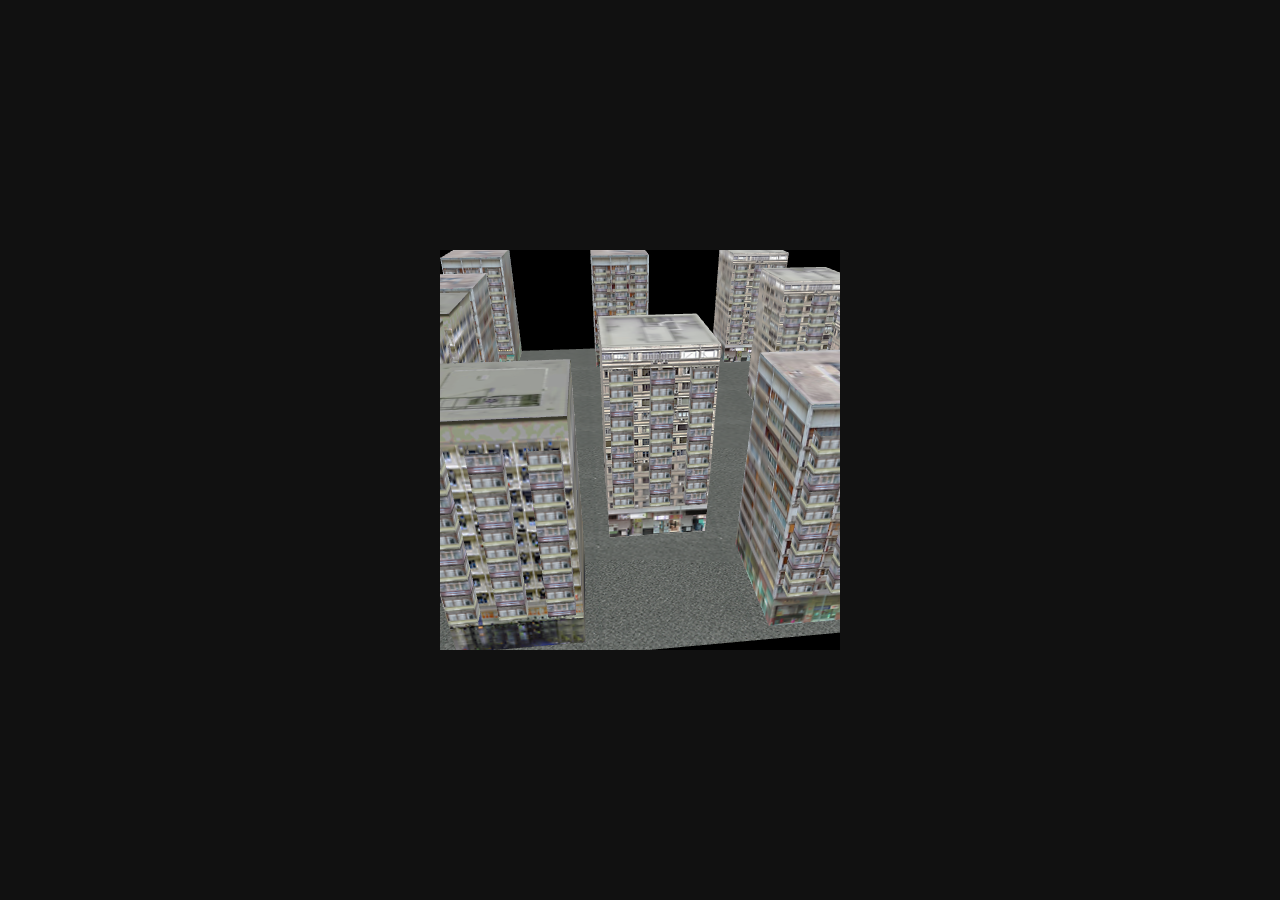
<file: 3d/index.html>
<html>
<head>
  <meta charset="utf-8">
  <link rel="stylesheet" type="text/css" href="www_3d/css/index.css">
  <title>3d</title>
  <script src="www_3d/js/index.js"></script>
</head>
<body>
  <div class="wrapper"></div>
</body>
</html>
</file>
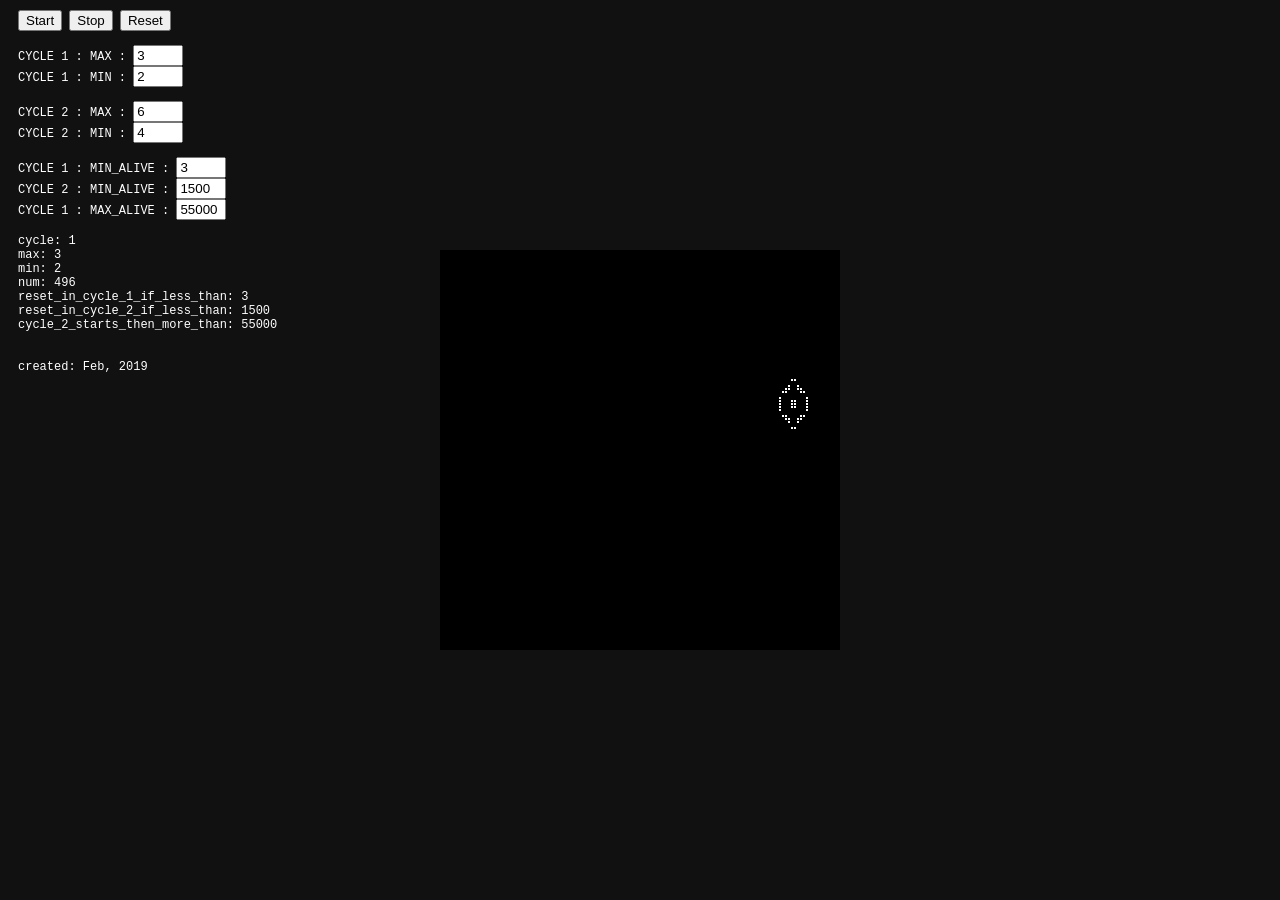
<file: automat/index.html>
<html>
<head>
  <meta charset="utf-8">
  <link rel="stylesheet" type="text/css" href="www_automat/css/index.css">
  <title>automat</title>
  <script src="www_automat/js/index.js"></script>
</head>
<body>
  <div class="wrapper">
    <div style="margin: 10px 10px;">
      <button id="btn_start">Start</button>
      <button id="btn_stop">Stop</button>
      <button id="btn_reset">Reset</button>
      <br>
      <br>
      CYCLE 1 : MAX : <input id="max1" style="width: 50px" value="3"></input><br>
      CYCLE 1 : MIN : <input id="min1" style="width: 50px" value="2"></input><br>
      <br>
      CYCLE 2 : MAX : <input id="max2" style="width: 50px" value="6"></input><br>
      CYCLE 2 : MIN : <input id="min2" style="width: 50px" value="4"></input><br>
      <br>
      CYCLE 1 : MIN_ALIVE : <input id="min_alive1" style="width: 50px" value="3"></input><br>
      CYCLE 2 : MIN_ALIVE : <input id="min_alive2" style="width: 50px" value="1500"></input><br>
      CYCLE 1 : MAX_ALIVE : <input id="max_alive1" style="width: 50px" value="55000"></input><br>
      <br>
      <span id="info"></span>
    </div>
  </div>
</body>
</html>
</file>
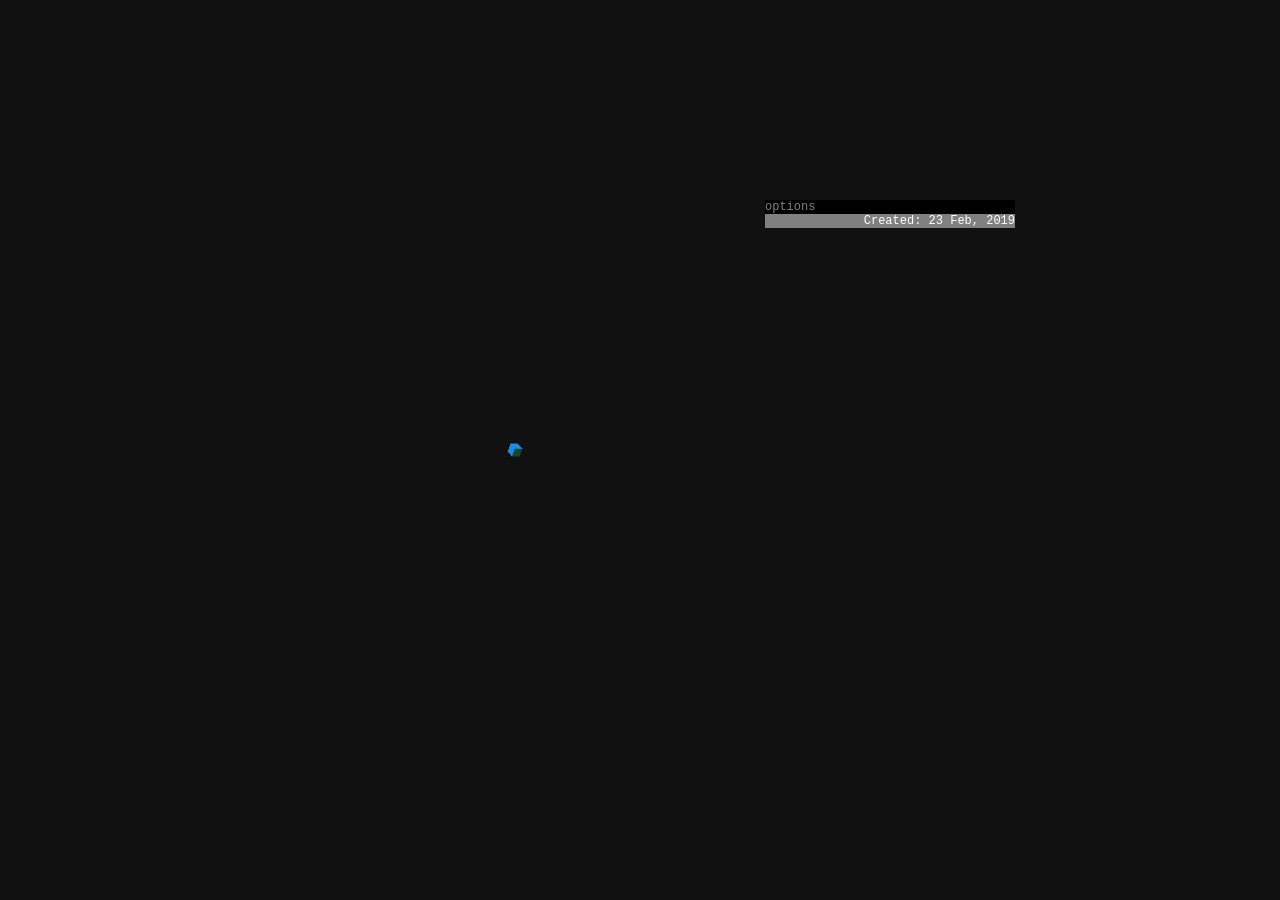
<file: automata3d/index.html>
<html>
<head>
  <meta charset="utf-8">
  <link rel="stylesheet" type="text/css" href="www_automata3d/css/index.css">
  <title>automata3d</title>
  <script src="www_automata3d/js/index.js"></script>
</head>
<body>
  <div class="wrapper">
    <div class="canvas-wrapper"></div>
    <div style="height: 500px">
      <div id="activator">options</div>
      <div class="interface">
        <input type="range" id="range-depth" name="depth" min="0" max="130" step="1">
        <label for="depth">depth</label>: <span id="depth-value"></span>
        <br>
        <input type="range" id="range-rot-x" name="rot-x" min="0" max="628" step="0.1">
        <label for="rot-x">rot X</label>: <span id="rot-x-value"></span>
        <br>
        <input type="range" id="range-rot-y" name="rot-y" min="0" max="628" step="0.1">
        <label for="rot-y">rot Y</label>: <span id="rot-y-value"></span>
        <br>
        <input type="range" id="range-rot-z" name="rot-z" min="0" max="628" step="0.1">
        <label for="rot-z">rot Z</label>: <span id="rot-z-value"></span>
        <br>
        <input type="range" id="range-size" name="size" min="2" max="4" step="0.01">
        <label for="size">size</label>: <span id="size-value"></span>
        <br><br>
        <button type="button" id="btn-play">Stop</button>
        <button type="button" id="btn-next">Next</button>
        <br><br>

        <label for="tentacles">new generation after</label>
        <input type="number" id="input-timer" name="timer" min="0" max="10000" step="100" value="1000">
        <span>ms.</span>
        <br><br>
        Generation: <span id="gen-value"></span>
        <br><br>
      </div>
      <span style="float: left; background: grey; width: 250px; text-align: right;">Created: 23 Feb, 2019</span>
    </div>
  </div>
</body>
</html>
</file>
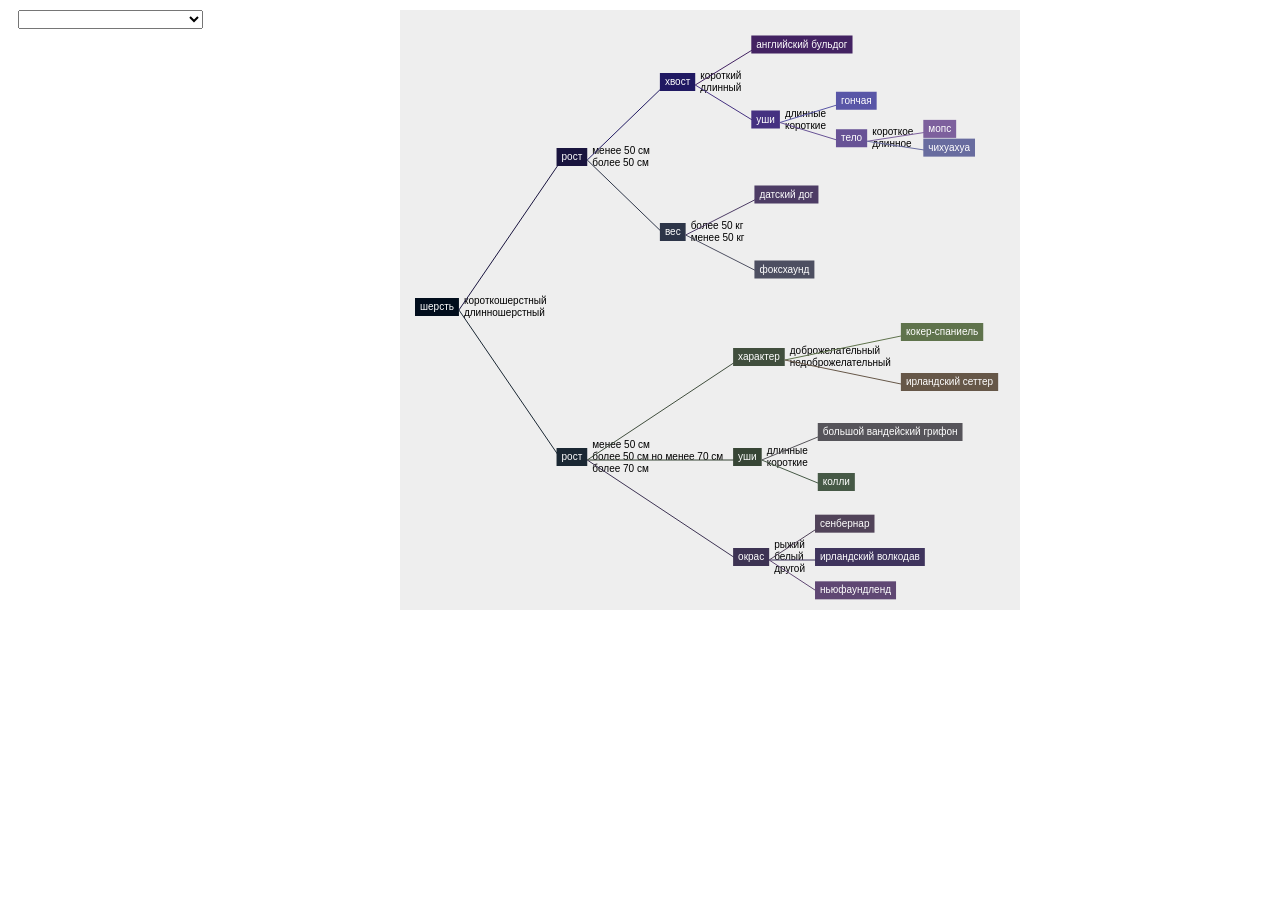
<file: dogs/index.html>
<html>
<head>
  <meta charset="UTF-8">
  <link rel="stylesheet" type="text/css" href="www_dogs/css/index.css">
  <title>ai lab 2</title>
  <script src="www_dogs/js/index.js"></script>
</head>
<body>
  <div id="wrapper"></div>
  <canvas id="canvas" width="620" height="600"></canvas>
</body>
</html>
</file>
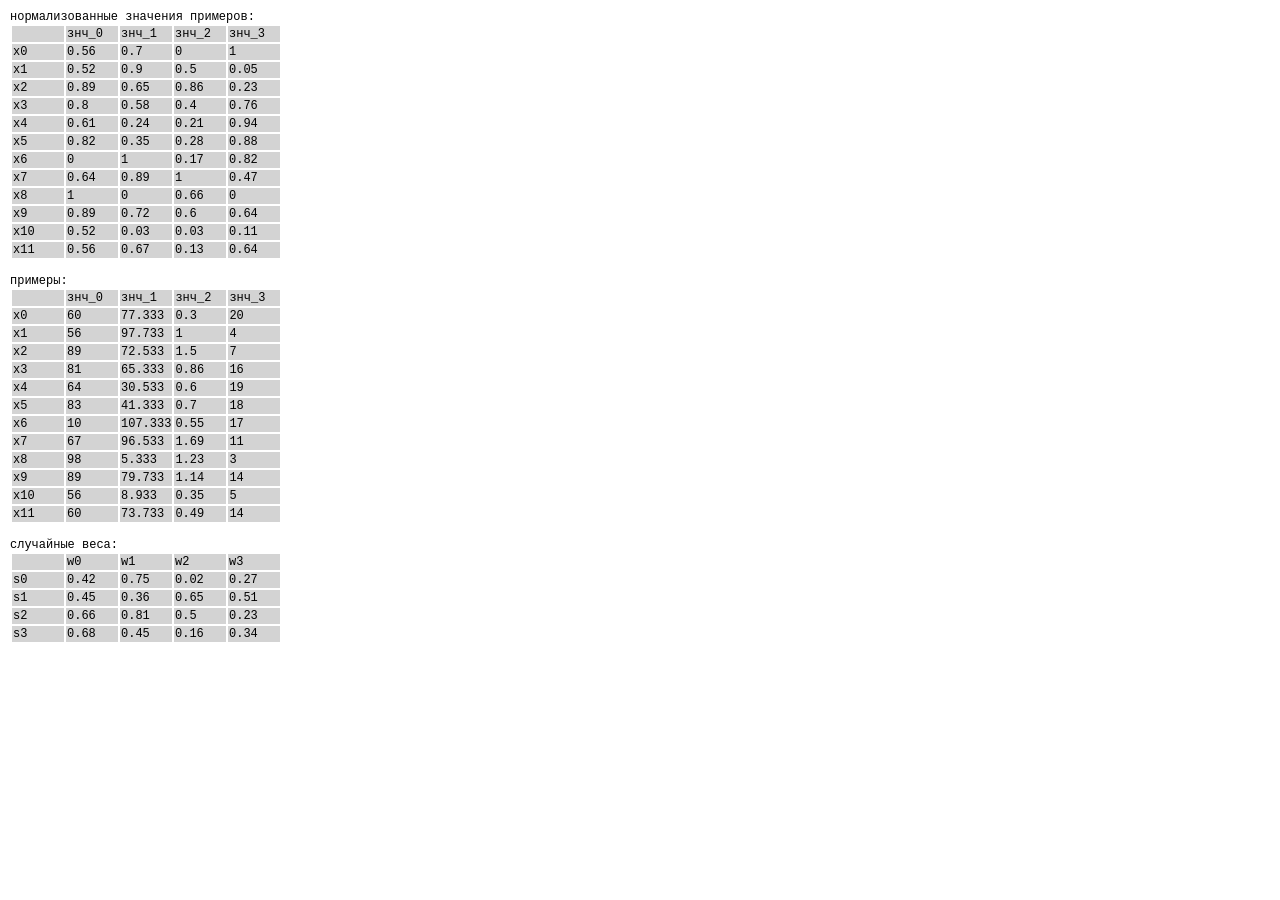
<file: kohonen/index.html>
<html>
<head>
  <meta charset="utf-8">
  <link rel="stylesheet" type="text/css" href="www_kohonen/css/index.css">
  <title>kohonen</title>
  <script src="www_kohonen/js/index.js"></script>
</head>
<body>
  <div id="text-wrapper"></div>
  <canvas id="canvas" width="500" height="500"></canvas>
</body>
</html>
</file>
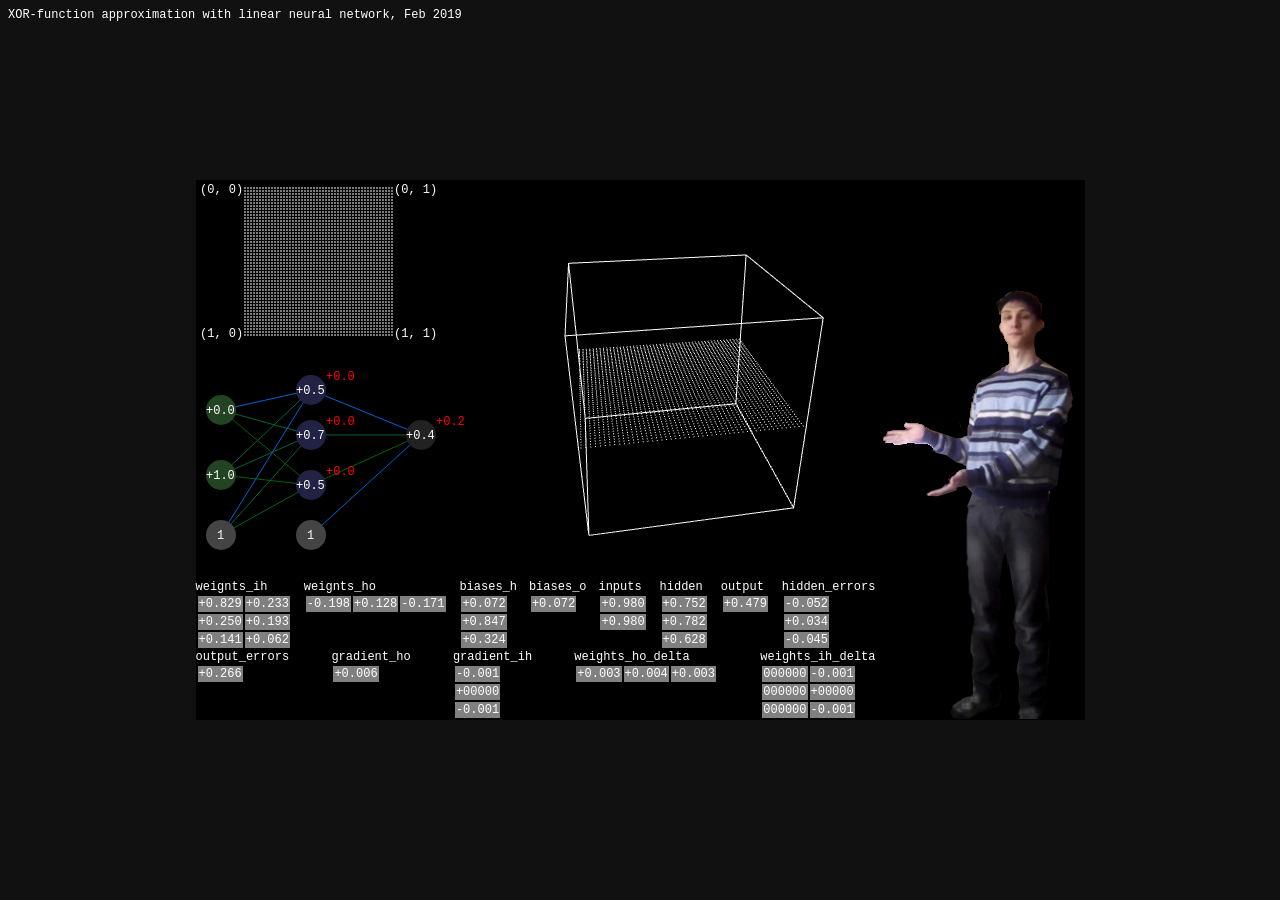
<file: neural/index.html>
<html>
<head>
  <meta charset="utf-8">
  <link rel="stylesheet" type="text/css" href="www_neural/css/index.css">
  <title>neural</title>
  <script src="www_neural/js/index.js"></script>
</head>
<body>
  XOR-function approximation with linear neural network, Feb 2019
  <div class="centerize">
    <div class="mega-wrapper">
      <div style="display: block">
        <div class="canvas-wrapper"></div>
        <div class="data-container"></div>
      </div>
      <img src="www_neural/img/me.png"></img>
    </div>
  </div>
</body>
</html>
</file>
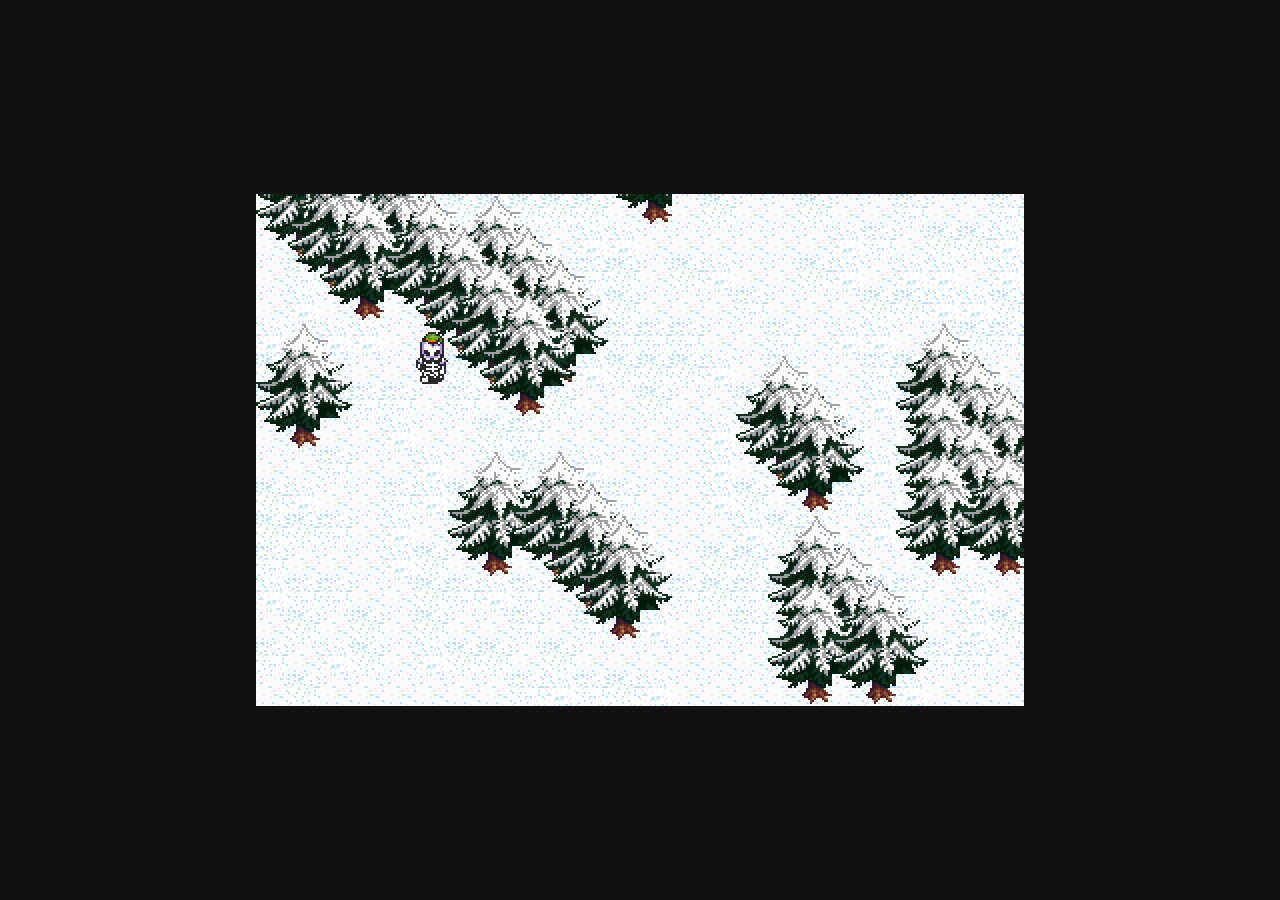
<file: newyear2019/index.html>
<html>
<head>
  <meta charset="utf-8">
  <link rel="stylesheet" type="text/css" href="www_newyear2019/css/index.css">
  <title>New Year 2019</title>
  <script src="www_newyear2019/js/index.js"></script>
</head>
<body>
</body>
</html>
</file>
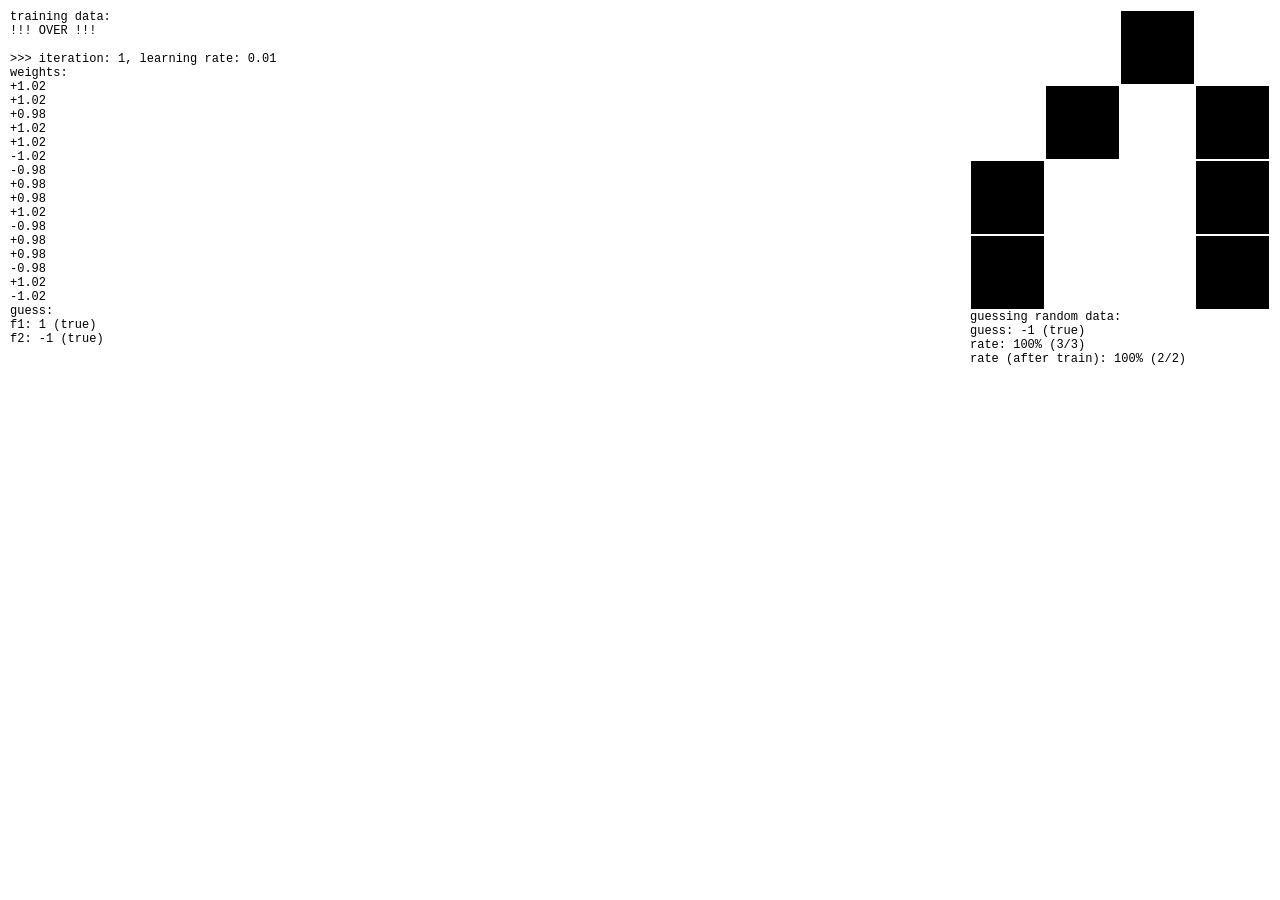
<file: perceptron/index.html>
<html>
<head>
  <meta charset="utf-8">
  <link rel="stylesheet" type="text/css" href="www_perceptron/css/index.css">
  <title>perceptron</title>
  <script src="www_perceptron/js/point.js"></script>
  <script src="www_perceptron/js/utils.js"></script>
  <script src="www_perceptron/js/index.js"></script>
</head>
<body>
</body>
</html>
</file>
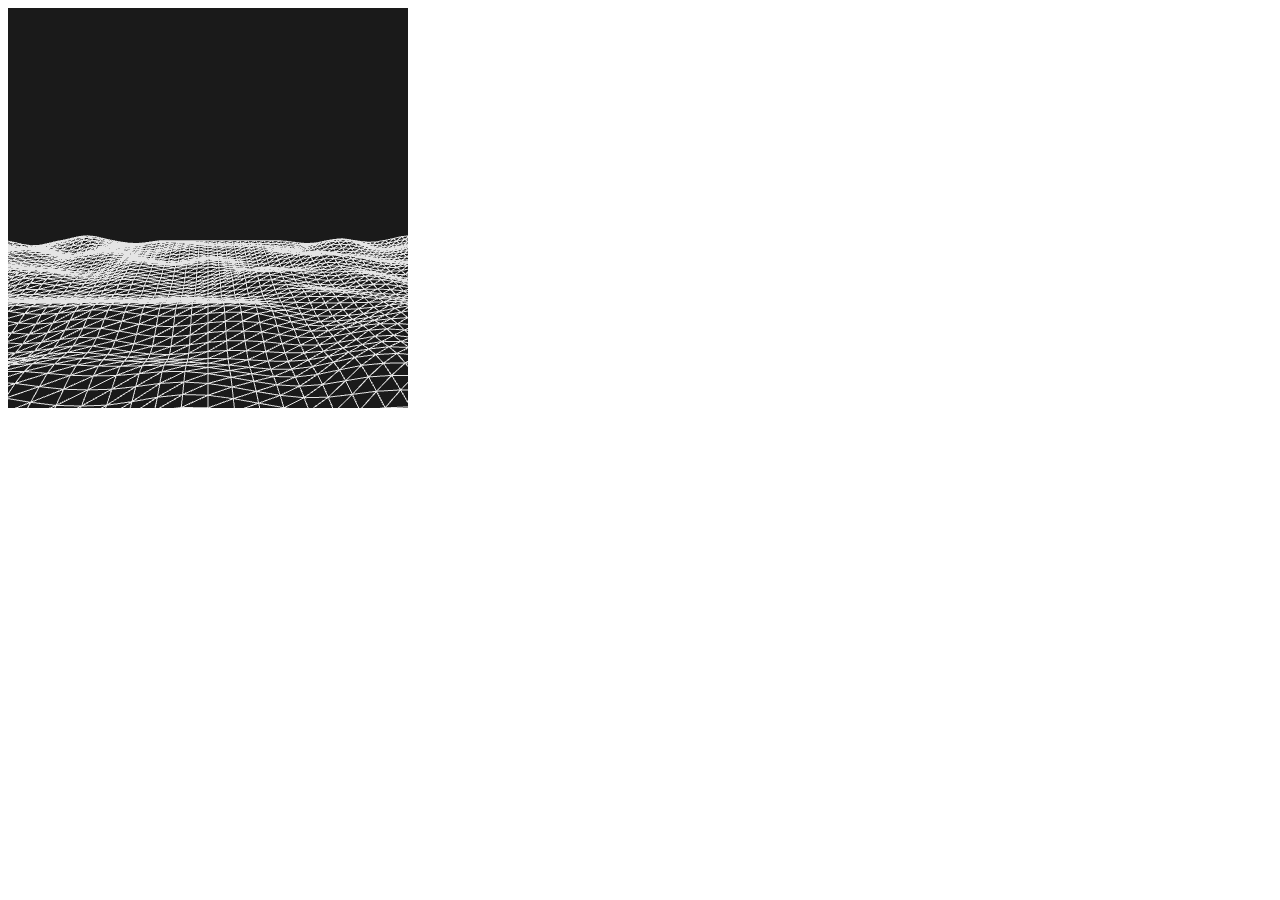
<file: perlin_surface/index.html>
<html>
<head>
  <meta charset="utf-8">
  <link rel="stylesheet" type="text/css" href="www_perlin_surface/css/index.css">
  <title>Perlin Surface</title>
  <script src="www_perlin_surface/js/index.js"></script>
</head>
<body>
</body>
</html>
</file>
<file: 3d/www_3d/css/index.css>
body {
  font-family: "Courier New", Courier, monospace;
  font-size: 12px;
  background-color: #111;
  color: white;
}

.wrapper {
  position: absolute;
  left: 0;
  top: 0;
  width: 100%;
  height: 100%;
  display: flex;
  justify-content: center;
  align-items: center;
}

canvas {
  image-rendering: pixelated;
}
</file>
<file: automat/www_automat/css/index.css>
body {
  font-family: "Courier New", Courier, monospace;
  font-size: 12px;
  background-color: #111;
  color: white;
}

canvas {
  position: absolute;
  left: 50%;
  top: 50%;
  transform: translate(-50%, -50%);
  image-rendering: pixelated;
}
</file>
<file: automata3d/www_automata3d/css/index.css>
body {
  font-family: "Courier New", Courier, monospace;
  font-size: 12px;
  background-color: #111;
  color: white;
}

canvas {
  image-rendering: pixelated;
}

.wrapper {
  position: absolute;
  left: 0;
  top: 0;
  width: 100%;
  height: 100%;
  display: flex;
  justify-content: center;
  align-items: center;
}

.interface {
  width: 250px;
  display: none;
}

#activator {
  user-select: none;
  width: 250px;
  color: grey;
  background: black;
}

#activator:hover {
  color: white;
  background: red;
  cursor: pointer;
}
</file>
<file: dogs/www_dogs/css/index.css>
#wrapper {

}

.container {
  margin: 10px;
}

#canvas {
  position: absolute;
  left: 400px;
  top: 10px;
}
</file>
<file: kohonen/www_kohonen/css/index.css>
body {
  font-family: "Courier New", Courier, monospace;
  font-size: 12px;
  margin: 10px;
}

td {
  font-size: 12px;
  background-color: lightgrey;
  width: 50px;
}

#text-wrapper {
  width: 500px;
  height: 100%;
  overflow-y: scroll;
  float: left;
}

canvas {
  margin-left: 10px;
}
</file>
<file: neural/www_neural/css/index.css>
body {
  font-family: "Courier New", Courier, monospace;
  font-size: 12px;
  background: #111;
  color: white;
}

canvas {
  image-rendering: pixelated;
}

td {
  font-family: "Courier New", Courier, monospace;
  font-size: 12px;
  color: white;
  background: grey;

}

.data-container {
  background: black;
  width: 680px;
  display: flex;
  flex-wrap: wrap;
  justify-content: space-between;
}

.mega-wrapper {
  position: absolute;
  display: flex;
  background: black;
}

.centerize {
  position: absolute;
  left: 0;
  top: 0;
  width: 100%;
  height: 100%;
  display: flex;
  align-items: center;
  justify-content: center;
}

img {
  align-self: flex-end;
  margin-right: 10px;
}
</file>
<file: newyear2019/www_newyear2019/css/index.css>
body {
  font-family: "Courier New", Courier, monospace;
  font-size: 12px;
  background-color: #111;
}

canvas {
  position: absolute;
  left: 50%;
  top: 50%;
  transform: translate(-50%, -50%);
  image-rendering: pixelated;
}
</file>
<file: perceptron/www_perceptron/css/index.css>
body {
  font-family: "Courier New", Courier, monospace;
  font-size: 12px;
  margin: 10px;
  display: flex;
  justify-content: space-between;
}
</file>
<file: perlin_surface/www_perlin_surface/css/index.css>
body {
  font-family: "Courier New", Courier, monospace;
  font-size: 12px;
}
</file>
